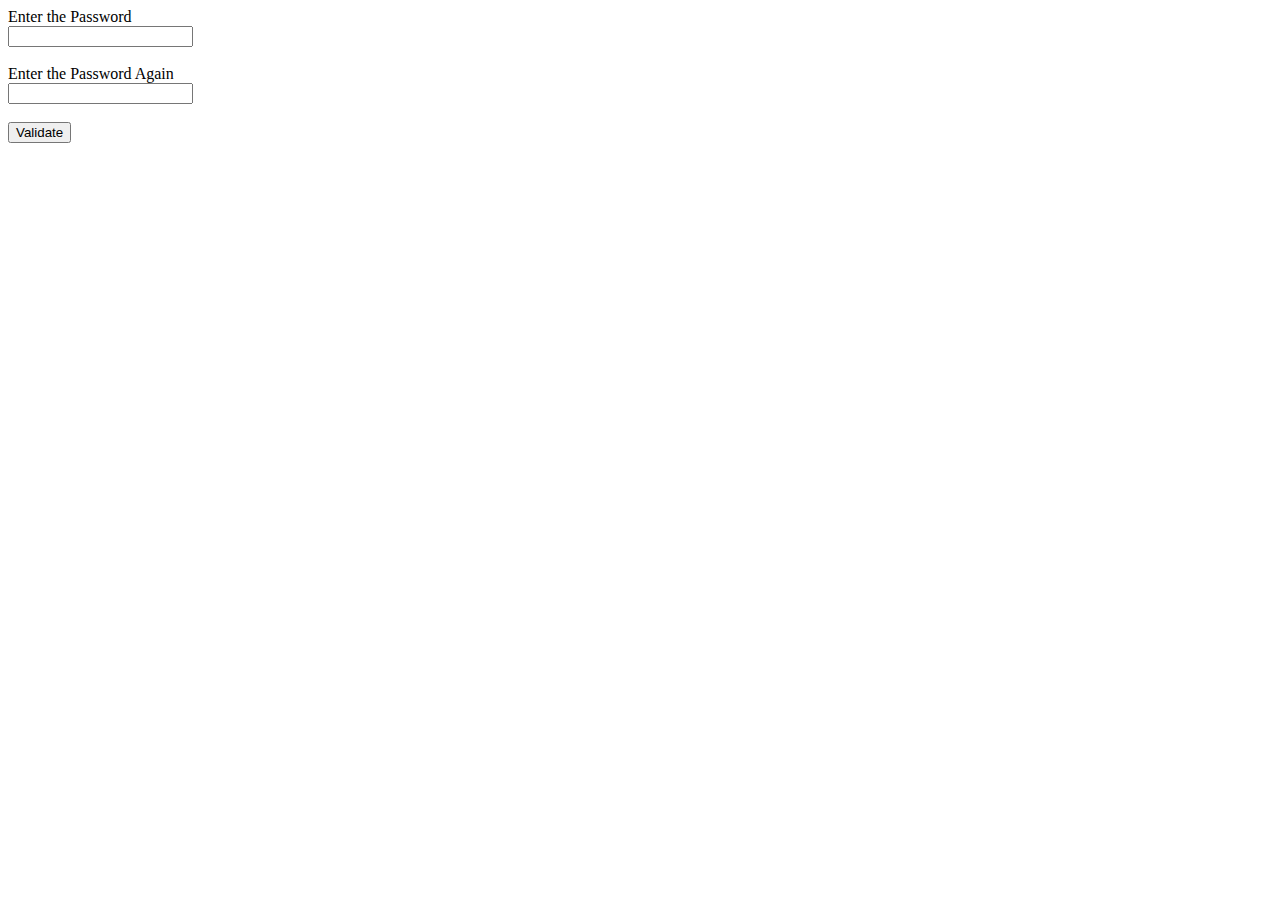
<file: Ex1/index.html>
<html>
    <head>
      <script type="text/javascript"
               src="Ex1.js">
      </script>
    </head>

    <body>
      Enter the Password
      <br>
      <input type="text" id="p1" name="p1">
      <br><br>
      Enter the Password Again
      <br>
      <input type="text" id="p2" name="p2">
      <br><br>
      <button type="button" onclick="Ex1()">Validate</button>
    </body>
</html>
</file>
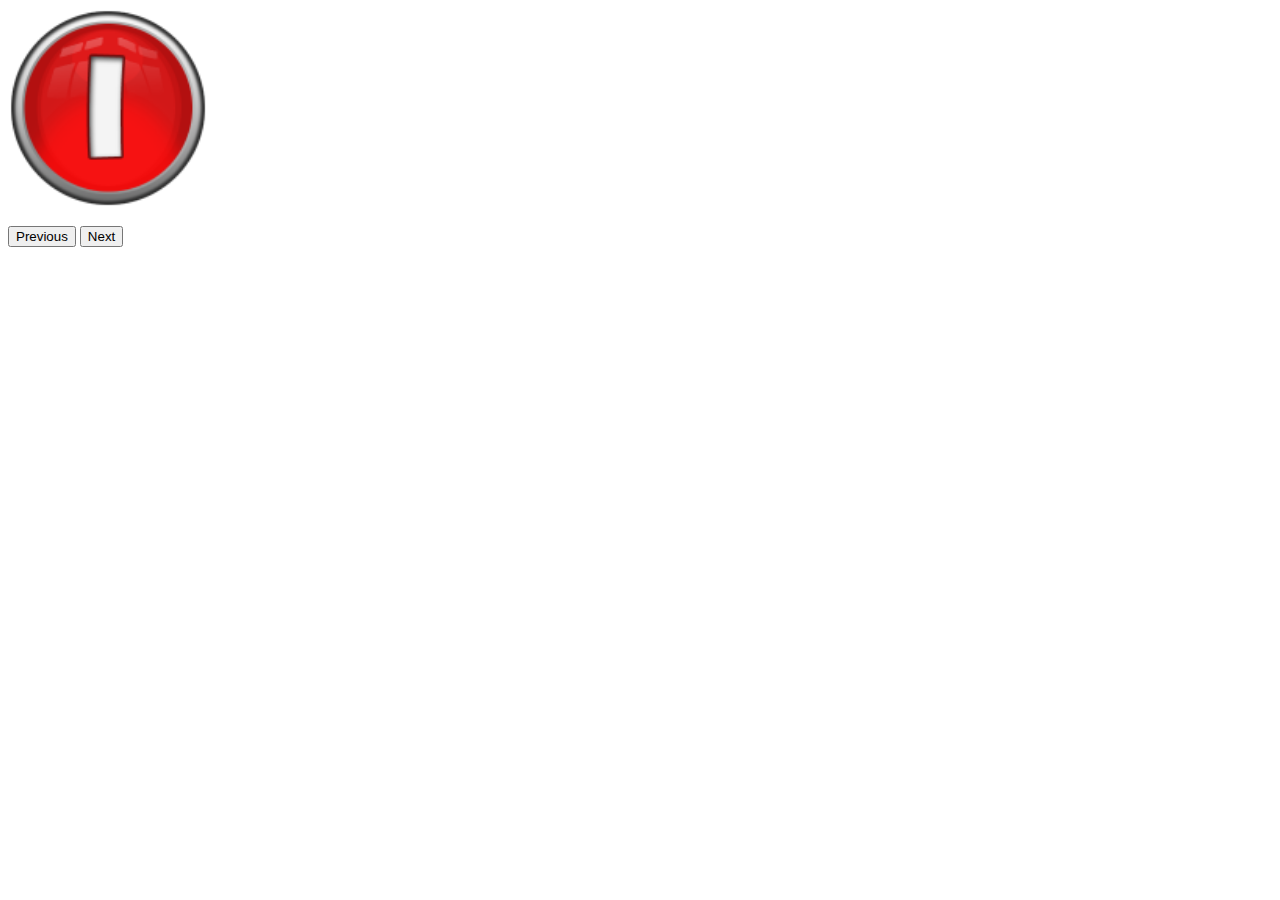
<file: Ex2/index.html>
<html>
    <head>
      <script type="text/javascript"
               src="Ex2.js">
      </script>
    </head>

    <body>
      <img src="1.png" id="myImgId" width="200" height="200">
      <input type="hidden" id="ID" value="1">
      <br><br>
      <button type="button" onclick="Ex2p()">Previous</button>
      <button type="button" onclick="Ex2n()">Next</button>
      <p id="demo"></p>
    </body>
</html>
</file>
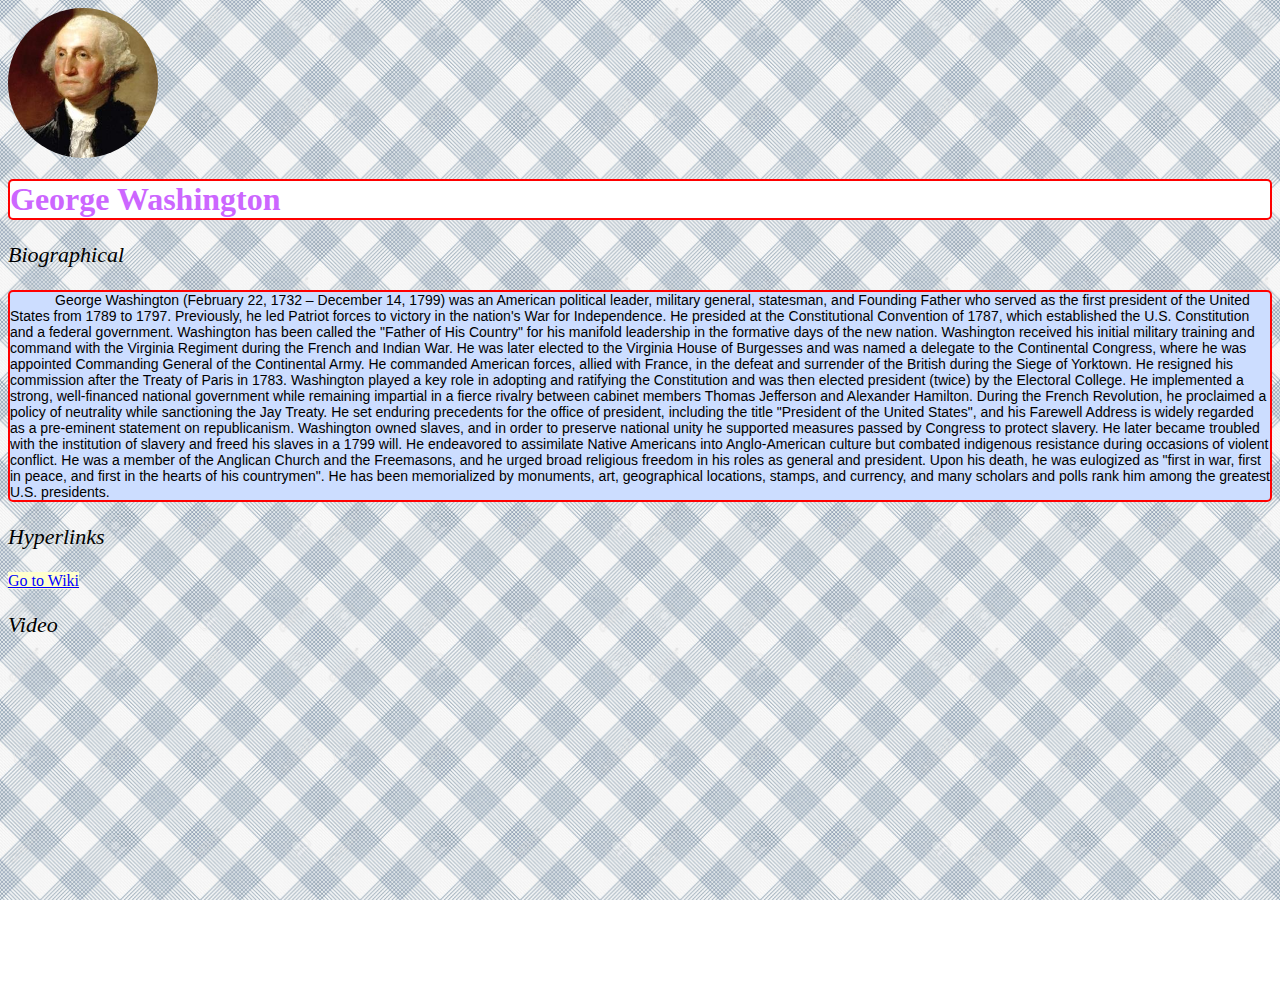
<file: Ex3/index.html>
<html>
    <head>
        <link href="Ex3.css"
		rel="stylesheet"
		type="text/css">
    </head>

    <body>
	<img src="icon.jpg" alt="icon">
<h1> George Washington </h1>
<p>Biographical</p>
<p class=bio>George Washington (February 22, 1732 – December 14, 1799) was an American political leader, military general, statesman, and Founding Father who served as the first president of the United States from 1789 to 1797. Previously, he led Patriot forces to victory in the nation's War for Independence. He presided at the Constitutional Convention of 1787, which established the U.S. Constitution and a federal government. Washington has been called the "Father of His Country" for his manifold leadership in the formative days of the new nation. Washington received his initial military training and command with the Virginia Regiment during the French and Indian War. He was later elected to the Virginia House of Burgesses and was named a delegate to the Continental Congress, where he was appointed Commanding General of the Continental Army. He commanded American forces, allied with France, in the defeat and surrender of the British during the Siege of Yorktown. He resigned his commission after the Treaty of Paris in 1783. Washington played a key role in adopting and ratifying the Constitution and was then elected president (twice) by the Electoral College. He implemented a strong, well-financed national government while remaining impartial in a fierce rivalry between cabinet members Thomas Jefferson and Alexander Hamilton. During the French Revolution, he proclaimed a policy of neutrality while sanctioning the Jay Treaty. He set enduring precedents for the office of president, including the title "President of the United States", and his Farewell Address is widely regarded as a pre-eminent statement on republicanism. Washington owned slaves, and in order to preserve national unity he supported measures passed by Congress to protect slavery. He later became troubled with the institution of slavery and freed his slaves in a 1799 will. He endeavored to assimilate Native Americans into Anglo-American culture but combated indigenous resistance during occasions of violent conflict. He was a member of the Anglican Church and the Freemasons, and he urged broad religious freedom in his roles as general and president. Upon his death, he was eulogized as "first in war, first in peace, and first in the hearts of his countrymen". He has been memorialized by monuments, art, geographical locations, stamps, and currency, and many scholars and polls rank him among the greatest U.S. presidents.</p>
<p > Hyperlinks </p>
<a href="https://en.wikipedia.org/wiki/George_Washington"> Go to Wiki </a>
<p>Video</p>
<iframe width="560" height="315" src="https://www.youtube.com/embed/hvE9fb--Dig" frameborder="0" allow="accelerometer; autoplay; encrypted-media; gyroscope; picture-in-picture" allowfullscreen></iframe>
    </body>
</html>
</file>
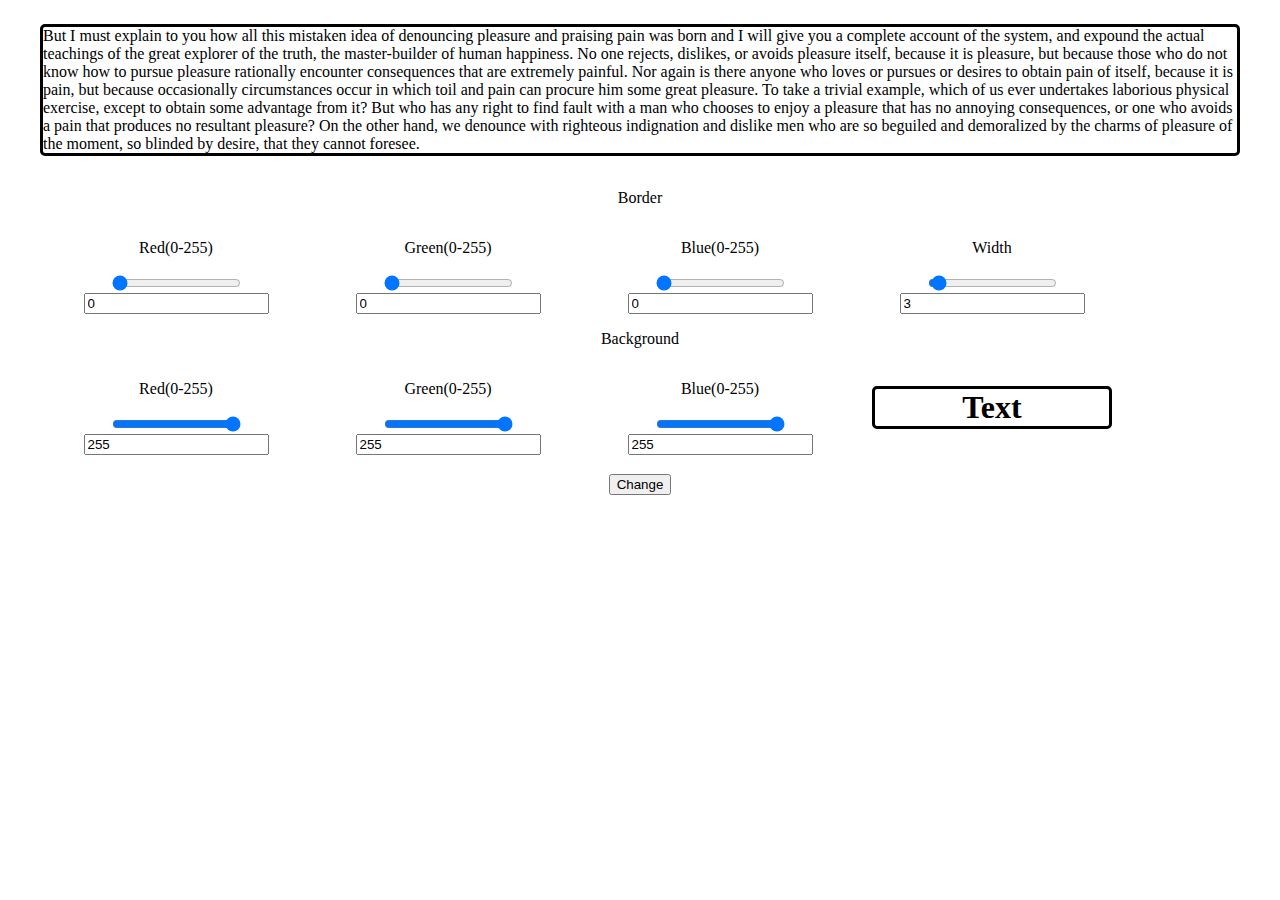
<file: Ex4/index.html>
<html>
    <head>
      <script type="text/javascript"
               src="Ex4.js">
      </script>
	  <link href="Ex4.css"
		rel="stylesheet"
		type="text/css">
    </head>

    <body>
      <div class="container">
      <div class="row container">
	  <p class="dummy" id="text">
      But I must explain to you how all this mistaken idea of denouncing pleasure and praising pain was born and I will give you a complete account of the system, and expound the actual teachings of the great explorer of the truth, the master-builder of human happiness. No one rejects, dislikes, or avoids pleasure itself, because it is pleasure, but because those who do not know how to pursue pleasure rationally encounter consequences that are extremely painful. Nor again is there anyone who loves or pursues or desires to obtain pain of itself, because it is pain, but because occasionally circumstances occur in which toil and pain can procure him some great pleasure. To take a trivial example, which of us ever undertakes laborious physical exercise, except to obtain some advantage from it? But who has any right to find fault with a man who chooses to enjoy a pleasure that has no annoying consequences, or one who avoids a pain that produces no resultant pleasure? On the other hand, we denounce with righteous indignation and dislike men who are so beguiled and demoralized by the charms of pleasure of the moment, so blinded by desire, that they cannot foresee.
	  </p>
	  </div>
	  <div class="row container">
	  <p align="center">Border</p>
	  <div class="col m4 container center">
      <p>Red(0-255)</p>
      <input onchange="change()" oninput="change()" type="range" id="slideRed1" name="slideRed" value="0" min="0" max="255">
      <input onchange="input()" oninput="input()" type="text" id="valRed1" name="valRed1" value="0">
	  </div>
	  <div class="col m4 container center">
      <p>Green(0-255)</p>
      <input onchange="change()" oninput="change()" type="range" id="slideGreen1" name="slideGreen" value="0" min="0" max="255">
	  <input onchange="input()" oninput="input()" type="text" id="valGreen1" name="valGreen1" value="0">
	  </div>
	  <div class="col m4 container center">
      <p>Blue(0-255)</p>
      <input onchange="change()" oninput="change()" type="range" id="slideBlue1" name="slideBlue" value="0" min="0" max="255">
	  <input onchange="input()" oninput="input()" type="text" id="valBlue1" name="valBlue1" value="0">
	  </div>
	  <div class="col m4 container center">
      <p>Width</p>
	  <input onchange="change()" oninput="change()" type="range" id="slideWidth" name="slideWidth" value="3" min="0" max="100">
      <input onchange="input()" oninput="input()" type="text" id="valWidth" name="valWidth" value="3">
	  </div>
	  </div>
	  <div class="row container">
	  <p align="center">Background</p>
	  <div class="col m4 container center">
      <p>Red(0-255)</p>
      <input onchange="change()" oninput="change()" type="range" id="slideRed2" name="slideRed" value="255" min="0" max="255">
      <input onchange="input()" oninput="input()" type="text" id="valRed2" name="valRed1" value="255">
	  </div>
	  <div class="col m4 container center">
      <p>Green(0-255)</p>
      <input onchange="change()" oninput="change()" type="range" id="slideGreen2" name="slideGreen" value="255" min="0" max="255">
	  <input onchange="input()" oninput="input()" type="text" id="valGreen2" name="valGreen1" value="255">
	  </div>
	  <div class="col m4 container center">
      <p>Blue(0-255)</p>
      <input onchange="change()" oninput="change()" type="range" id="slideBlue2" name="slideBlue" value="255" min="0" max="255">
	  <input onchange="input()" oninput="input()" type="text" id="valBlue2" name="valBlue1" value="255">
	  </div>
	  <div class="col m4 container center">
      <h1 id="Exp">Text</h1>
      </div>
	  </div>
	  <div class="row container center">
	  <br>
      <button type="button" onclick="Ex4()">Change</button>
	  </div>
 	  </div>
    </body>
</html>
</file>
<file: Ex3/Ex3.css>
img {
  border-radius: 50%;
  width:150px;
  height:150px;
}
h1
{
	color: cc66ff;
	background-color: white;
	border: 2px solid red;
	border-radius: 5px;
}
p
{
	font-family: Times, serif;
	font-size:22px;
	font-style: italic;
	font-weight:normal;
}
p.bio
{
	font-family: Arial, Helvetica, sans-serif;
	font-size:14px;
	font-style: normal;
	text-indent: 45px;
    background-color: ccddff;
	border: 2px solid red;
	border-radius: 5px;
}

a
{
    background-color: ffffcc;
    color: blue;
}

a:visited
{
	background-color: ffffcc;
    color: green;
}

a:hover
{
	font-family: Arial, Helvetica, sans-serif;
	font-style: italic;
	font-size:18px;
    border-left: 6px solid blue;
	background-color: ffe6e6;
	color:006666;
}

a:active
{
	font-family: Arial, Helvetica, sans-serif;
	font-style: italic;
	font-size:18px;
    border-left: 6px solid blue;
	background-color: ffe6e6;
	color:00ffcc;
}

body
{
background-image: url(back.jpg);
background-size: 25%;
background-repeat: repeat;
background-attachment: fixed;
}
</file>
<file: Ex4/Ex4.css>
p.dummy
{
	border-style: solid;
	border-radius: 5px;
}

h1
{
	border-style: solid;
	border-radius: 5px;
}

div {
    display: block;
}

@media (min-width: 601px)
.col.m {
    width: 33.33333%;
}

*, *:before, *:after {
    box-sizing: inherit;
}

.center {
    text-align: center!important;
}

.container {
    padding: 0.01em 16px;
}

.col {
    float: left;
}

.m3 {
	width: 30%;
}

.m4 {
	width: 20%;
}

.container:after, .container:before, .panel:after, .panel:before, .row:after, .row:before {
    content: "";
    display: table;
    clear: both;
}
</file>
